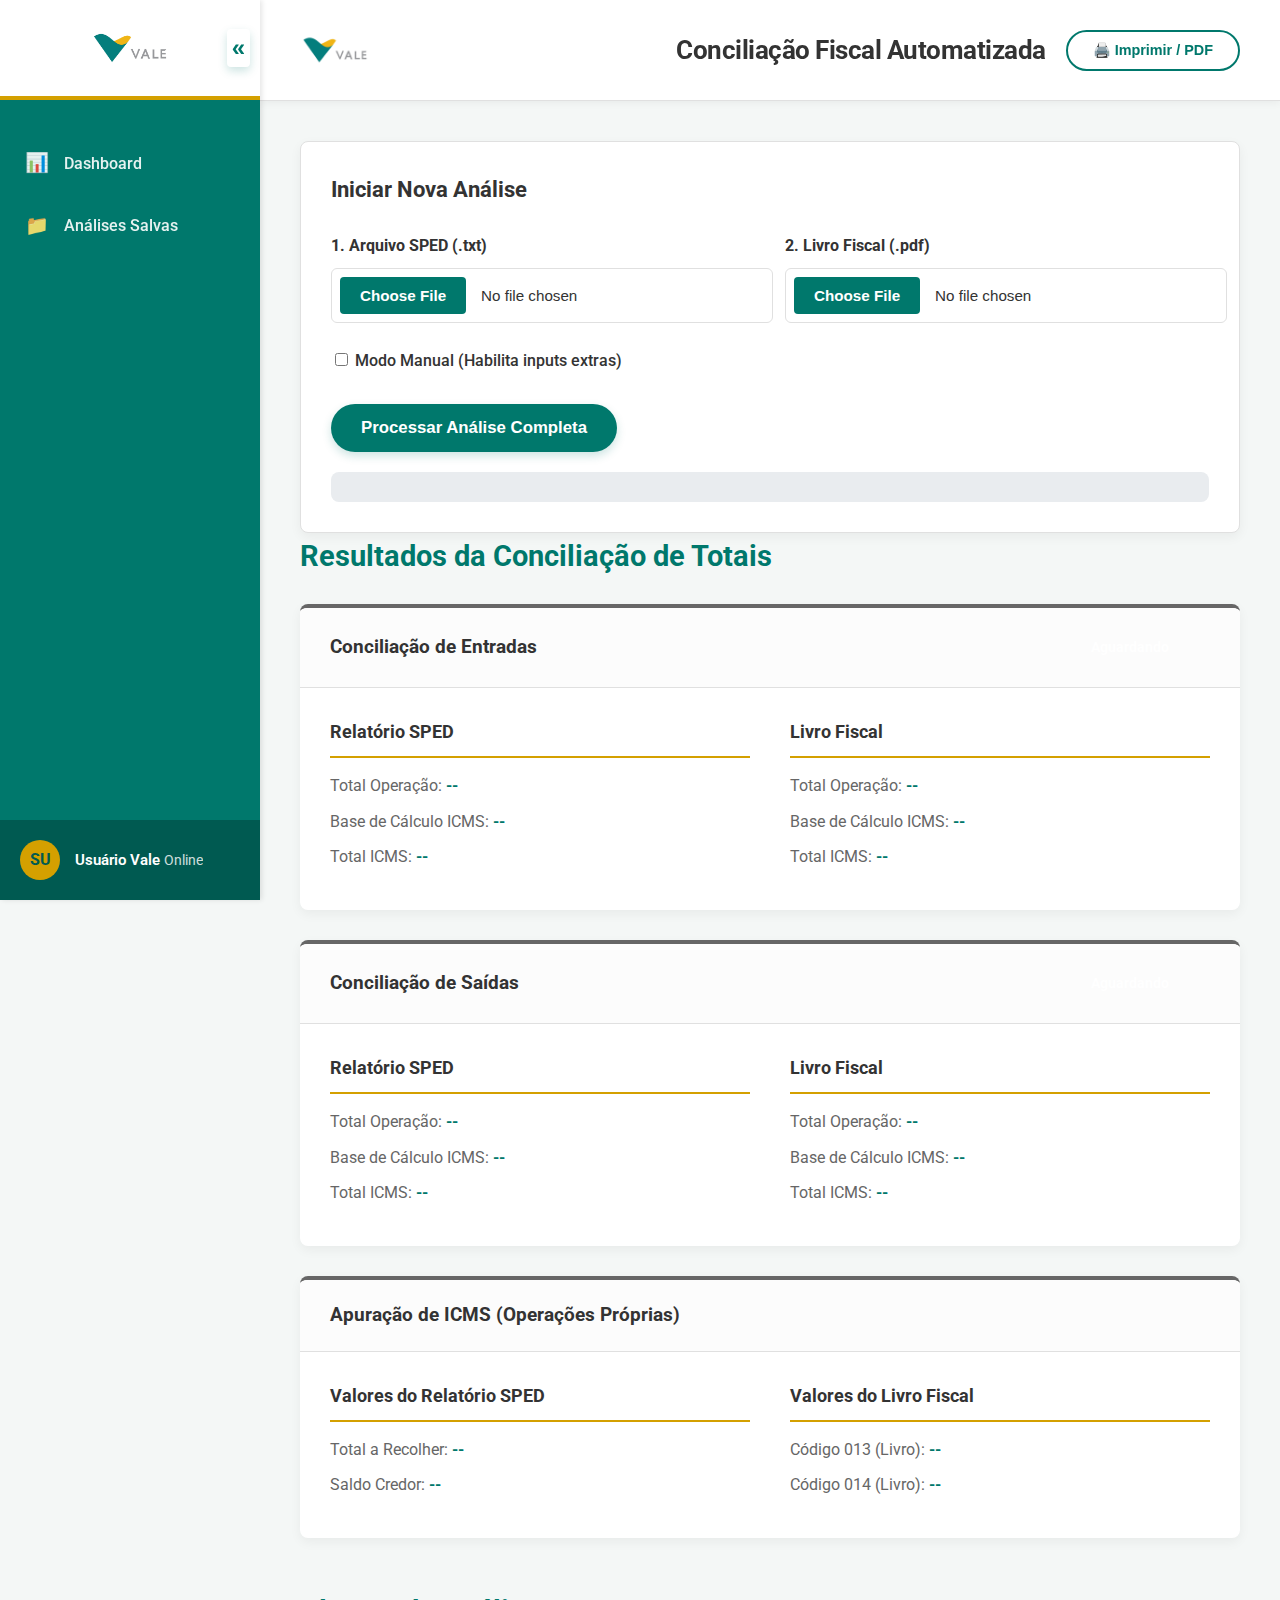
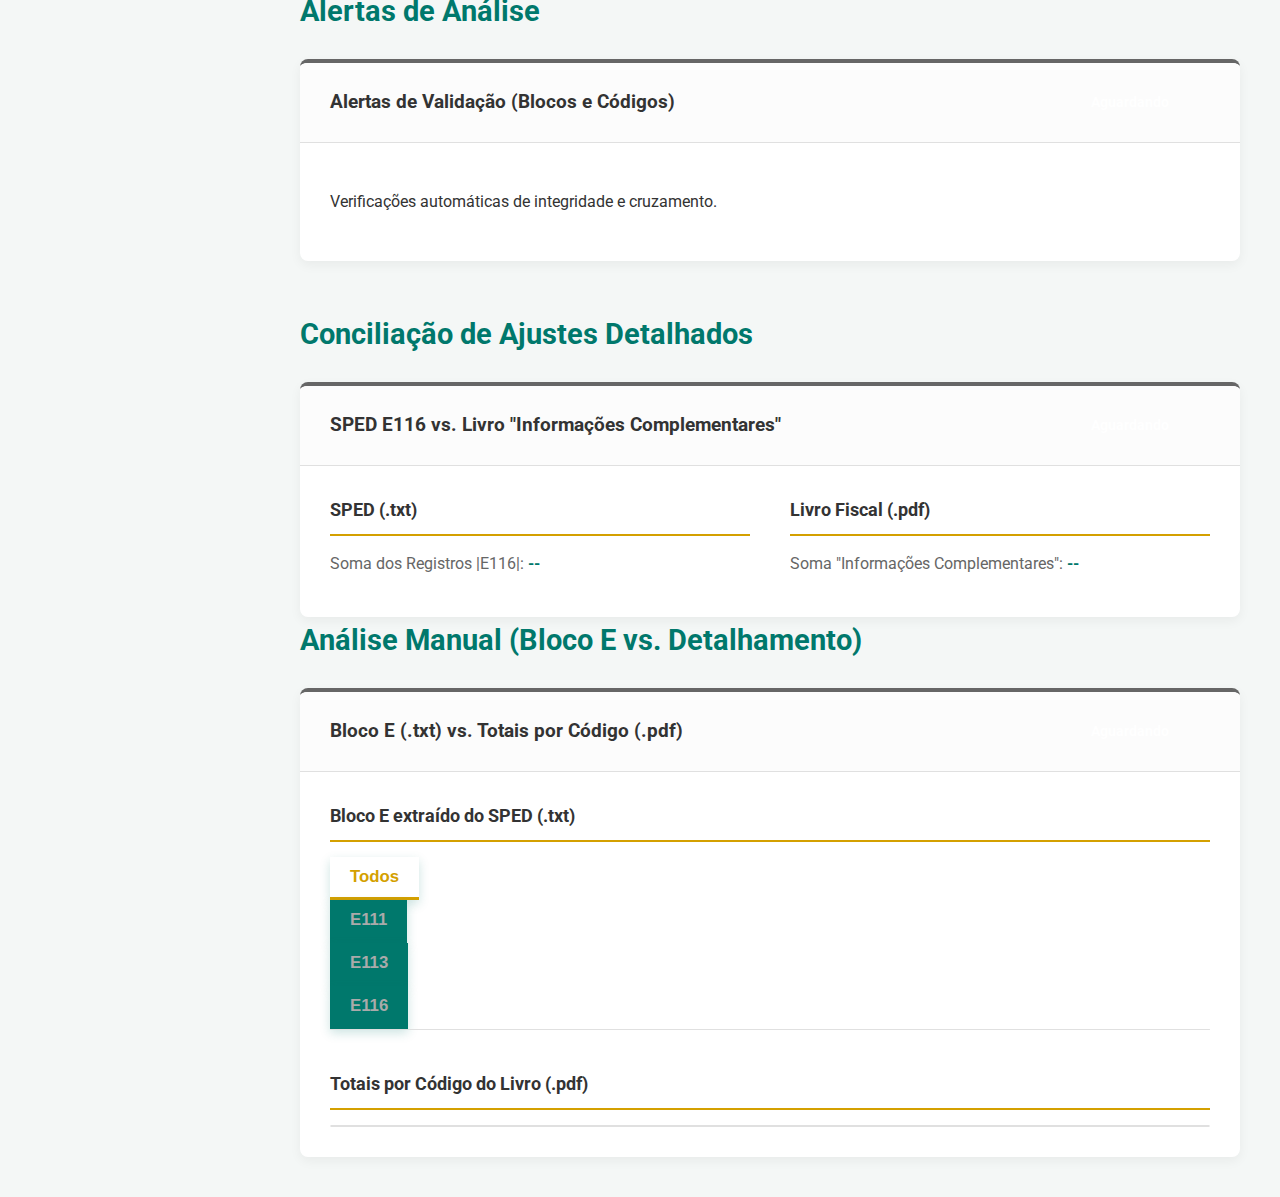
<file: frontend/index.html>
<!DOCTYPE html>
<html lang="pt-br">
<head>
    <meta charset="UTF-8">
    <meta name="viewport" content="width=device-width, initial-scale=1.0">
    <title>Conciliador SPED - Vale</title>
    <link rel="icon" href="assets/logo-vale.png" type="image/png">
    
    <link rel="preconnect" href="https://fonts.googleapis.com">
    <link rel="preconnect" href="https://fonts.gstatic.com" crossorigin>
    <link href="https://fonts.googleapis.com/css2?family=Roboto:wght@400;500;700&family=Roboto+Mono:wght@400;700&display=swap" rel="stylesheet">
    
    <link rel="stylesheet" href="style.css">
</head>
<body>

    <nav class="sidebar">
        <div class="sidebar-header">
            <img src="assets/logo-vale.png" alt="Vale" class="logo-sidebar">
            <button id="btn-collapse" title="Recolher Menu">
                <span class="arrow-icon">«</span>
            </button>
        </div>
        
        <ul class="sidebar-menu">
            <li>
                <a href="#" id="btn-nav-dashboard">
                    <span class="sidebar-icon">📊</span> 
                    <span class="link-text">Dashboard</span>
                </a>
            </li>
            <li>
                <a href="#" id="btn-nav-historico">
                    <span class="sidebar-icon">📁</span> 
                    <span class="link-text">Análises Salvas</span>
                </a>
            </li>
        </ul>
        <div class="sidebar-footer">
            <div class="profile-pic">SU</div>
            <div class="profile-info">
                <span class="profile-name">Usuário Vale</span>
                <span class="profile-status"><span class="online-dot"></span>Online</span>
            </div>
        </div>
    </nav>

    <div class="content-wrapper">
        <header class="top-bar">
            <div class="header-left">
                <button id="menu-toggle-btn">
                    <span></span><span></span><span></span>
                </button>
                <img src="assets/logo-vale.png" alt="Vale" class="logo-top-bar">
            </div>
            
            <div style="display: flex; align-items: center; gap: 20px;">
                <span class="top-bar-title">Conciliação Fiscal Automatizada</span>
                <button id="btn-imprimir" style="padding: 10px 25px; font-size: 0.9rem; background-color: #ffffff; color: var(--primary-green); border: 2px solid var(--primary-green); box-shadow: none;">
                    🖨️ Imprimir / PDF
                </button>
            </div>
        </header>
        
        <main class="content">
            
            <div id="view-dashboard">
                <div class="card card-upload card-largo">
                    <h2>Iniciar Nova Análise</h2>
                    <div id="upload-area">
                        <div class="form-row">
                            <div class="form-group">
                                <label for="file_sped">1. Arquivo SPED (.txt)</label>
                                <input type="file" id="file_sped" name="file_sped" accept=".txt" required>
                            </div>
                            <div class="form-group">
                                <label for="file_livro">2. Livro Fiscal (.pdf)</label>
                                <input type="file" id="file_livro" name="file_livro" accept=".pdf" required>
                            </div>
                        </div>

                        <div class="checkbox-wrapper">
                            <input type="checkbox" id="manual-mode-checkbox">
                            <label for="manual-mode-checkbox">Modo Manual (Habilita inputs extras)</label>
                        </div>

                        <div id="manual-upload-area" class="hidden">
                             <p style="color:#666; font-size:0.9rem;">(Funcionalidade futura: upload separado de Entradas/Saídas/Apuração)</p>
                        </div>

                        <div class="button-row">
                            <button type="button" id="btn-processar-tudo">
                                <span id="btn-text-processar">Processar Análise Completa</span>
                                <div id="loader-processar" class="loader hidden"></div>
                            </button>
                        </div>
                        <div id="status-message-geral" class="status" aria-live="polite"></div>
                    </div>
                </div>

                <div id="area-resultados-compartilhada">
                    <h2>Resultados da Conciliação de Totais</h2>
                    <div class="dashboard-grid">
                        <div id="card-entradas" class="card-resultado card-largo aguardando">
                            <div class="card-header">
                                <h3>Conciliação de Entradas</h3>
                                <div id="resultado-entradas" class="status-box">Aguardando</div>
                            </div>
                            <div class="card-body card-body-apuracao">
                                <div class="coluna">
                                    <h4>Relatório SPED</h4>
                                    <p>Total Operação: <span id="sped-e-total">--</span></p>
                                    <p>Base de Cálculo ICMS: <span id="sped-e-bc">--</span></p>
                                    <p>Total ICMS: <span id="sped-e-icms">--</span></p>
                                </div>
                                <div class="coluna">
                                    <h4>Livro Fiscal</h4>
                                    <p>Total Operação: <span id="livro-e-total">--</span></p>
                                    <p>Base de Cálculo ICMS: <span id="livro-e-bc">--</span></p>
                                    <p>Total ICMS: <span id="livro-e-icms">--</span></p>
                                </div>
                            </div>
                        </div>

                        <div id="card-saidas" class="card-resultado card-largo aguardando">
                              <div class="card-header">
                                <h3>Conciliação de Saídas</h3>
                                <div id="resultado-saidas" class="status-box">Aguardando</div>
                            </div>
                            <div class="card-body card-body-apuracao">
                                <div class="coluna">
                                    <h4>Relatório SPED</h4>
                                    <p>Total Operação: <span id="sped-s-total">--</span></p>
                                    <p>Base de Cálculo ICMS: <span id="sped-s-bc">--</span></p>
                                    <p>Total ICMS: <span id="sped-s-icms">--</span></p>
                                </div>
                                <div class="coluna">
                                    <h4>Livro Fiscal</h4>
                                    <p>Total Operação: <span id="livro-s-total">--</span></p>
                                    <p>Base de Cálculo ICMS: <span id="livro-s-bc">--</span></p>
                                    <p>Total ICMS: <span id="livro-s-icms">--</span></p>
                                </div>
                            </div>
                        </div>
                        
                        <div id="card-apuracao" class="card-resultado card-largo aguardando">
                            <div class="card-header"><h3>Apuração de ICMS (Operações Próprias)</h3></div>
                            <div class="card-body card-body-apuracao">
                                <div class="coluna">
                                    <h4>Valores do Relatório SPED</h4>
                                    <p>Total a Recolher: <span id="sped-a1">--</span></p>
                                    <p>Saldo Credor: <span id="sped-a2">--</span></p>
                                </div>
                                <div class="coluna">
                                    <h4>Valores do Livro Fiscal</h4>
                                    <p>Código 013 (Livro): <span id="livro-a1">--</span></p>
                                    <p>Código 014 (Livro): <span id="livro-a2">--</span></p>
                                </div>
                            </div>
                        </div>
                    </div>

                    <h2>Alertas de Análise</h2>
                    <div class="dashboard-grid">
                          <div id="card-alertas" class="card-resultado card-largo aguardando">
                            <div class="card-header">
                                <h3>Alertas de Validação (Blocos e Códigos)</h3>
                                <div id="status-alertas" class="status-box">Aguardando</div>
                            </div>
                            <div class="card-body">
                                <p>Verificações automáticas de integridade e cruzamento.</p>
                                <ul id="lista-alertas-codigos"></ul>
                            </div>
                        </div>
                    </div>
                    
                    <h2>Conciliação de Ajustes Detalhados</h2>
                    <div class="dashboard-grid">
                        <div id="card-detalhe-e116" class="card-resultado card-largo aguardando">
                            <div class="card-header">
                                <h3>SPED E116 vs. Livro "Informações Complementares"</h3>
                                <div id="status-detalhe-e116" class="status-box">Aguardando</div>
                            </div>
                            <div class="card-body card-body-apuracao">
                                 <div class="coluna">
                                    <h4>SPED (.txt)</h4>
                                    <p>Soma dos Registros |E116|: <span id="sped-e116-soma">--</span></p>
                                </div>
                               <div class="coluna">
                                    <h4>Livro Fiscal (.pdf)</h4>
                                    <p>Soma "Informações Complementares": <span id="livro-infcomp-soma">--</span></p>
                                </div>
                            </div>
                        </div>
                    </div>

                    <div id="card-e110-destaque" class="card-resultado card-largo aguardando hidden" style="margin-top: 50px; margin-bottom: 40px;">
                        <div class="card-header">
                            <h3>Resumo da Apuração do ICMS (Registro E110)</h3>
                            <div id="status-e110" class="status-box">Calculado</div>
                        </div>
                        <div class="card-body">
                            <div class="grid-e110">
                                <div class="grupo-e110">
                                    <h4 class="titulo-grupo-e110">Débitos e Saídas</h4>
                                    <div class="item-e110"><span class="label">Total dos Débitos:</span><span class="valor valor-debito" id="e110-vl-tot-debitos">--</span></div>
                                    <div class="item-e110"><span class="label">Ajustes a Débito:</span><span class="valor" id="e110-vl-aj-debitos">--</span></div>
                                    <div class="item-e110"><span class="label">Total Aj. Débito:</span><span class="valor" id="e110-vl-tot-aj-debitos">--</span></div>
                                    <div class="item-e110"><span class="label">Estorno de Créditos:</span><span class="valor" id="e110-vl-estornos-cred">--</span></div>
                                </div>

                                <div class="grupo-e110">
                                    <h4 class="titulo-grupo-e110">Créditos e Entradas</h4>
                                    <div class="item-e110"><span class="label">Total dos Créditos:</span><span class="valor valor-credito" id="e110-vl-tot-creditos">--</span></div>
                                    <div class="item-e110"><span class="label">Ajustes a Crédito:</span><span class="valor" id="e110-vl-aj-creditos">--</span></div>
                                    <div class="item-e110"><span class="label">Total Aj. Crédito:</span><span class="valor" id="e110-vl-tot-aj-creditos">--</span></div>
                                    <div class="item-e110"><span class="label">Estorno de Débitos:</span><span class="valor" id="e110-vl-estornos-deb">--</span></div>
                                    <div class="item-e110"><span class="label">Saldo Credor Anterior:</span><span class="valor" id="e110-vl-sld-anterior">--</span></div>
                                </div>

                                <div class="grupo-e110 destaque-final">
                                    <h4 class="titulo-grupo-e110">Resultado da Apuração</h4>
                                    <div class="item-e110"><span class="label">Saldo Devedor (A Pagar):</span><span class="valor valor-pagar" id="e110-vl-sld-devedor">--</span></div>
                                    <div class="item-e110"><span class="label">Deduções:</span><span class="valor" id="e110-vl-deducoes">--</span></div>
                                    <div class="item-e110 big-total"><span class="label">ICMS a Recolher:</span><span class="valor" id="e110-vl-recolher">--</span></div>
                                    <div class="item-e110 big-total-cred"><span class="label">Saldo a Transportar:</span><span class="valor" id="e110-vl-sld-transportar">--</span></div>
                                    <div class="item-e110" style="margin-top: 10px; border-top: 1px dashed #ccc; padding-top: 10px;"><span class="label">Extra Apuração:</span><span class="valor" id="e110-vl-extra">--</span></div>
                                </div>
                            </div>
                        </div>
                    </div>
                </div>

                <h2>Análise Manual (Bloco E vs. Detalhamento)</h2>
                <div class="dashboard-grid">
                    <div id="card-detalhamento" class="card-resultado card-largo aguardando">
                        <div class="card-header">
                            <h3>Bloco E (.txt) vs. Totais por Código (.pdf)</h3>
                            <div id="status-detalhamento" class="status-box">Aguardando</div>
                        </div>
                        <div class="card-body card-body-detalhamento">
                            <div class="coluna-detalhe">
                                <h4>Bloco E extraído do SPED (.txt)</h4>
                                <div class="bloco-e-filtros" id="bloco-e-filtros">
                                    <button class="filtro-btn active" data-filtro="todos">Todos</button>
                                    <button class="filtro-btn" data-filtro="reg-e111">E111</button>
                                    <button class="filtro-btn" data-filtro="reg-e113">E113</button>
                                    <button class="filtro-btn" data-filtro="reg-e116">E116</button>
                                </div>
                                <div class="tabela-container" id="bloco-e-table-wrapper">
                                    <table id="bloco-e-table"><tbody id="bloco-e-table-body"></tbody></table>
                                </div>
                            </div>
                            <div class="coluna-detalhe">
                                <h4>Totais por Código do Livro (.pdf)</h4>
                                 <div class="tabela-container">
                                    <table id="detalhamento-table"><tbody id="detalhamento-table-body"></tbody></table>
                                </div>
                            </div>
                        </div>
                    </div>
                </div>
            </div> 

            <div id="view-historico" class="hidden">
                <div class="card card-largo">
                    <h2>Histórico de Análises Salvas</h2>
                    <p>Clique em uma análise para carregar os resultados.</p>
                    <div class="tabela-container">
                        <table id="tabela-historico">
                            <thead>
                                <tr><th>Data / Hora</th><th>Arquivo</th><th>Status Geral</th><th>Ação</th></tr>
                            </thead>
                            <tbody id="tabela-historico-body"></tbody>
                        </table>
                    </div>
                </div>
            </div>

        </main>
    </div> 

    <script src="app.js"></script>
</body>
</html>
</file>
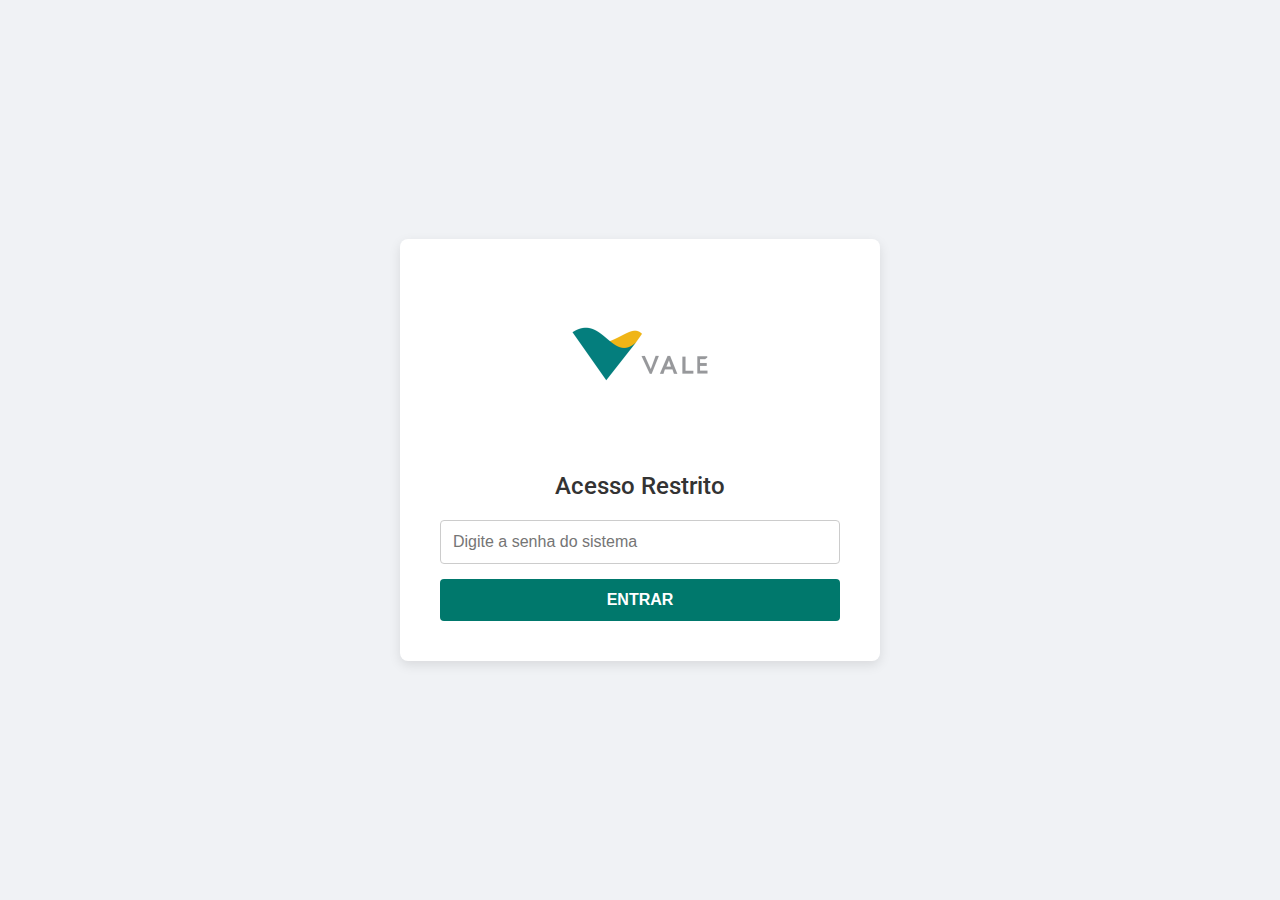
<file: frontend/login.html>
<!DOCTYPE html>
<html lang="pt-br">
<head>
    <meta charset="UTF-8">
    <meta name="viewport" content="width=device-width, initial-scale=1.0">
    <title>Login - Conciliador Vale</title>
    <link href="https://fonts.googleapis.com/css2?family=Roboto:wght@400;500;700&display=swap" rel="stylesheet">
    <style>
        body { margin:0; padding:0; background:#f0f2f5; font-family:'Roboto', sans-serif; display:flex; justify-content:center; align-items:center; height:100vh; }
        .login-card { background:white; padding:40px; border-radius:8px; box-shadow:0 4px 12px rgba(0,0,0,0.1); width:100%; max-width:400px; text-align:center; }
        .logo { max-width:150px; margin-bottom:20px; }
        h2 { color:#333; margin-bottom:20px; font-weight:500; }
        input { width:100%; padding:12px; margin-bottom:15px; border:1px solid #ccc; border-radius:4px; box-sizing:border-box; font-size:16px; }
        button { width:100%; padding:12px; background:#00786c; color:white; border:none; border-radius:4px; font-size:16px; cursor:pointer; font-weight:bold; transition:0.3s; }
        button:hover { background:#005c53; }
        .error { color:red; font-size:14px; margin-top:10px; display:none; }
    </style>
</head>
<body>
    <div class="login-card">
        <img src="assets/logo-vale.png" alt="Vale" class="logo">
        <h2>Acesso Restrito</h2>
        <input type="password" id="senha" placeholder="Digite a senha do sistema" onkeypress="handleEnter(event)">
        <button onclick="fazerLogin()">ENTRAR</button>
        <p class="error" id="msg-erro">Senha incorreta.</p>
    </div>

    <script>
        async function fazerLogin() {
            const senha = document.getElementById("senha").value;
            const btn = document.querySelector("button");
            const erro = document.getElementById("msg-erro");
            
            btn.disabled = true;
            btn.textContent = "Verificando...";
            erro.style.display = "none";

            try {
                const res = await fetch('/api/login', {
                    method: 'POST',
                    headers: {'Content-Type': 'application/json'},
                    body: JSON.stringify({senha: senha})
                });
                const data = await res.json();
                
                if(res.ok) {
                    window.location.reload(); // Recarrega para entrar no sistema
                } else {
                    erro.style.display = "block";
                    btn.disabled = false;
                    btn.textContent = "ENTRAR";
                }
            } catch(e) {
                alert("Erro de conexão");
                btn.disabled = false;
            }
        }
        function handleEnter(e) { if(e.key === "Enter") fazerLogin(); }
    </script>
</body>
</html>
</file>
<file: frontend/style.css>
/* --- RAÍZ DE CORES E FONTES --- */
:root {
    /* Paleta de Cores Vale */
    --primary-green: #00786c;
    --primary-green-dark: #005a51;
    --accent-yellow: #d4a000;
    --bg-light: #ffffff;
    --bg-off-white: #f4f7f6;
    --text-dark: #333333;
    --text-light: #ffffff;
    --text-grey: #666666;
    --border-color: #e0e0e0;

    /* Cores de Status */
    --success-color: #28a745;
    --warning-color: #ffc107;
    --danger-color: #dc3545;

    /* Layout */
    --sidebar-width: 260px;
    --sidebar-width-collapsed: 70px;
    --top-bar-height: 100px;
    --card-radius: 8px;
}

body {
    font-family: 'Roboto', 'Segoe UI', -apple-system, BlinkMacSystemFont, system-ui, sans-serif;
    background-color: var(--bg-off-white);
    color: var(--text-dark);
    margin: 0;
    padding: 0;
    line-height: 1.6;
    transition: margin-left 0.3s ease-in-out;
}

/*  FIX PARA DESKTOP: BARRA LATERAL VISÍVEL  */
@media (min-width: 1024px) {
    .sidebar { transform: translateX(0) !important; }
    .content-wrapper { margin-left: var(--sidebar-width); }
    #menu-toggle-btn { display: none !important; }
}

/*  MENU LATERAL (Sidebar)  */
.sidebar {
    position: fixed; left: 0; top: 0; height: 100vh; width: var(--sidebar-width);
    background-color: var(--primary-green);
    box-shadow: 2px 0 5px rgba(0,0,0,0.1);
    transform: translateX(-100%); transition: width 0.3s ease-in-out, transform 0.3s ease-in-out;
    z-index: 1001; display: flex; flex-direction: column;
}
.sidebar.open { transform: translateX(0); }

.sidebar-header {
    padding: 10px; background-color: #ffffff; flex-shrink: 0;
    display: flex; align-items: center; justify-content: center; /* Centralizado por padrão */
    height: var(--top-bar-height); box-sizing: border-box;
    border-bottom: 4px solid var(--accent-yellow);
    position: relative; /* Para posicionar o botão */
}
.logo-sidebar { max-width: 90%; max-height: 80px; width: auto; height: auto; transition: opacity 0.2s; }

/* Botão Recolher Sidebar */
#btn-collapse {
    position: absolute;
    right: 10px;
    top: 50%;
    transform: translateY(-50%);
    background: transparent;
    border: none;
    color: var(--primary-green);
    font-size: 1.5rem;
    cursor: pointer;
    font-weight: bold;
    padding: 5px;
    border-radius: 4px;
    transition: background 0.2s;
    display: none; /* Só aparece no Desktop */
}
@media (min-width: 1024px) { #btn-collapse { display: block; } }
#btn-collapse:hover { background-color: #f0f0f0; }

/* ESTADOS RECOLHIDOS (COLLAPSED) */
body.sidebar-collapsed .sidebar { width: var(--sidebar-width-collapsed); }
body.sidebar-collapsed .content-wrapper { margin-left: var(--sidebar-width-collapsed); }

/* Esconder texto e logo no modo recolhido */
body.sidebar-collapsed .logo-sidebar { display: none; }
body.sidebar-collapsed .link-text { display: none; }
body.sidebar-collapsed .profile-info { display: none; }
body.sidebar-collapsed .profile-pic { margin-right: 0; }
body.sidebar-collapsed .sidebar-footer { justify-content: center; padding: 20px 0; }
body.sidebar-collapsed .sidebar-header { justify-content: center; }
body.sidebar-collapsed #btn-collapse { right: 50%; transform: translate(50%, -50%); top: 15px; } /* Botão sobe um pouco */
body.sidebar-collapsed .sidebar-menu li a { justify-content: center; padding: 15px; }
body.sidebar-collapsed .sidebar-icon { margin-right: 0; font-size: 1.4rem; }

/* UX: Cursor na Logo */
.logo-sidebar, .logo-top-bar { cursor: pointer; transition: transform 0.2s; }
.logo-sidebar:hover, .logo-top-bar:hover { transform: scale(1.05); }

.sidebar-menu { list-style: none; padding: 20px 10px; flex-grow: 1; overflow-y: auto; }
.sidebar-menu li a {
    display: flex; align-items: center; padding: 12px 15px;
    color: rgba(255, 255, 255, 0.9); text-decoration: none;
    border-radius: var(--card-radius); margin-bottom: 8px;
    transition: all 0.2s; font-weight: 500; white-space: nowrap; overflow: hidden;
}
.sidebar-menu li a:hover {
    background-color: rgba(255, 255, 255, 0.15); color: var(--text-light); font-weight: 700;
}
.sidebar-icon { margin-right: 15px; font-size: 1.2rem; min-width: 24px; text-align: center; }

.sidebar-footer {
    padding: 20px; background-color: var(--primary-green-dark);
    display: flex; align-items: center; flex-shrink: 0; color: var(--text-light); transition: all 0.3s;
}
.profile-pic {
    width: 40px; height: 40px; border-radius: 50%;
    background-color: var(--accent-yellow); color: var(--primary-green-dark);
    display: flex; align-items: center; justify-content: center;
    font-weight: 700; margin-right: 15px; flex-shrink: 0;
}
.profile-name { font-weight: 600; font-size: 0.95rem; }
.profile-status { font-size: 0.85rem; opacity: 0.8; }

/*  HEADER SUPERIOR (Top Bar)  */
.content-wrapper { transition: margin-left 0.3s ease-in-out; }

.top-bar {
    height: var(--top-bar-height); background-color: var(--bg-light);
    border-bottom: 1px solid var(--border-color); display: flex;
    align-items: center; justify-content: space-between; padding: 0 40px;
    position: sticky; top: 0; z-index: 999; box-shadow: 0 2px 8px rgba(0,0,0,0.05);
}

.header-left { display: flex; align-items: center; gap: 30px; }
.logo-top-bar { height: 70px; width: auto; display: block; }

#menu-toggle-btn {
    background: none; border: none; cursor: pointer; padding: 5px;
    display: flex; flex-direction: column; justify-content: space-around;
    width: 32px; height: 26px;
}
#menu-toggle-btn span { width: 100%; height: 4px; background-color: var(--primary-green); border-radius: 4px; }
.top-bar-title { font-size: 1.6rem; font-weight: 700; color: var(--text-dark); letter-spacing: -0.5px; }

/*  CONTEÚDO  */
.content { padding: 40px; max-width: 1600px; margin: 0 auto; }
h2 {
    font-weight: 700; color: var(--primary-green); font-size: 1.8rem;
    margin-bottom: 25px; margin-top: 50px;
}
h2:first-of-type { margin-top: 0; }

/*  CARDS  */
.card, .card-resultado {
    background-color: var(--bg-light); border-radius: var(--card-radius);
    padding: 30px; border: 1px solid var(--border-color);
    box-shadow: 0 4px 12px rgba(0,0,0,0.05); transition: transform 0.2s, box-shadow 0.2s;
}
.card:hover, .card-resultado:hover { box-shadow: 0 6px 16px rgba(0,0,0,0.08); }
.card-upload h2 { margin-top: 0; font-size: 1.4rem; color: var(--text-dark); }

/*  INPUTS  */
.form-row { display: flex; gap: 30px; margin-bottom: 25px; flex-wrap: wrap; }
.form-group { flex: 1; min-width: 300px; }
.form-group label { display: block; margin-bottom: 10px; font-weight: 700; color: var(--text-dark); }
.form-group input[type="file"] {
    font-size: 0.95rem; color: var(--text-dark); padding: 8px;
    border: 1px solid var(--border-color); border-radius: 6px; width: 100%;
    background-color: #ffffff; cursor: pointer; transition: border-color 0.2s;
}
.form-group input[type="file"]:hover { border-color: var(--primary-green); }
.form-group input[type="file"]::file-selector-button {
    background-color: var(--primary-green); color: #ffffff; padding: 10px 20px;
    border: none; border-radius: 4px; font-weight: 600; margin-right: 15px;
    cursor: pointer; transition: background-color 0.2s;
}
.form-group input[type="file"]::file-selector-button:hover { background-color: var(--primary-green-dark); }

/* --- BOTÕES --- */
.button-row { display: flex; gap: 20px; margin-top: 30px; }
button {
    background-color: var(--primary-green); color: var(--text-light);
    padding: 14px 30px; border: none; border-radius: 50px;
    font-size: 1.05rem; font-weight: 700; cursor: pointer;
    transition: background-color 0.2s, transform 0.1s;
    display: flex; align-items: center; justify-content: center;
    box-shadow: 0 4px 10px rgba(0, 120, 108, 0.2);
}
button:hover { background-color: var(--primary-green-dark); transform: translateY(-2px); }
button:disabled { background-color: #a0a0a0; cursor: not-allowed; box-shadow: none; }
#btn-imprimir { font-weight: 600; box-shadow: 0 2px 5px rgba(0,0,0,0.1); }
#btn-imprimir:hover { background-color: #f0f0f0; color: var(--primary-green-dark); }

.toggle-wrapper { margin-top: 30px; margin-bottom: 30px; display: flex; justify-content: center; }
.btn-toggle {
    background-color: #ffffff; color: var(--primary-green); border: 2px solid var(--primary-green);
    border-radius: 50px; padding: 12px 35px; font-size: 1rem; font-weight: 700;
    cursor: pointer; transition: all 0.2s ease-in-out;
    box-shadow: 0 2px 5px rgba(0,0,0,0.05); text-transform: uppercase; letter-spacing: 0.5px;
}
.btn-toggle:hover {
    background-color: var(--primary-green); color: #ffffff;
    transform: translateY(-2px); box-shadow: 0 4px 10px rgba(0, 120, 108, 0.2);
}

/* --- GRID E LAYOUT --- */
.dashboard-grid { display: grid; grid-template-columns: repeat(auto-fit, minmax(500px, 1fr)); gap: 30px; }
.card-largo { grid-column: 1 / -1; }

.card-resultado {
    padding: 0; border: none; border-top: 4px solid var(--primary-green);
    overflow: hidden; display: flex; flex-direction: column;
}
.card-resultado.ok { border-top-color: var(--success-color); }
.card-resultado.divergente { border-top-color: var(--warning-color); }
.card-resultado.aguardando { border-top-color: var(--text-grey); }

.card-header {
    display: flex; justify-content: space-between; align-items: center;
    padding: 20px 30px; background-color: #fcfcfc; border-bottom: 1px solid var(--border-color);
}
.card-header h3 { margin: 0; font-size: 1.2rem; font-weight: 700; color: var(--text-dark); }
.card-body { padding: 30px; flex-grow: 1; }
.card-body-apuracao { display: flex; flex-direction: row; gap: 40px; }
.card-body-detalhamento { display: flex; flex-direction: column; gap: 40px; }

.coluna, .coluna-detalhe { flex: 1; }
.coluna h4, .coluna-detalhe h4 {
    margin-top: 0; color: var(--text-dark); font-weight: 700; font-size: 1.1rem;
    margin-bottom: 15px; padding-bottom: 10px; border-bottom: 2px solid var(--accent-yellow); display: block;
}
.coluna p { margin: 10px 0; font-size: 1rem; color: var(--text-grey); }
.coluna span { font-weight: 700; color: var(--primary-green); }

.coluna-status {
    flex-basis: 150px; flex-grow: 0; flex-shrink: 0; display: flex; flex-direction: column;
    align-items: flex-end; justify-content: flex-start; padding-top: 50px;
}
.status-box {
    font-weight: 700; padding: 8px 20px; border-radius: 50px; text-align: center;
    font-size: 0.9rem; color: var(--text-light); min-width: 120px;
}
.status-box.ok { background-color: var(--success-color); }
.status-box.ok::before { content: '✓ '; }
.status-box.divergente { background-color: var(--warning-color); color: #212529; }
.status-box.divergente::before { content: '! '; }
.status-box.aguardando { background-color: var(--text-grey); }
.status-box-mini {
    font-weight: 600; padding: 6px 15px; border-radius: 50px; text-align: center;
    font-size: 0.85rem; color: var(--text-light); margin-bottom: 12px; display: inline-block; width: 100%;
}
.status-box-mini.ok { background-color: var(--success-color); }
.status-box-mini.divergente { background-color: var(--warning-color); color: #212529; }
.status-box-mini.aguardando { background-color: var(--text-grey); }

/* --- TABELAS GERAIS --- */
.tabela-container {
    border: 1px solid var(--border-color); border-radius: var(--card-radius);
    overflow: hidden; background-color: var(--bg-light);
}
table { width: 100%; border-collapse: collapse; }
th, td { padding: 14px 20px; text-align: left; border-bottom: 1px solid var(--border-color); font-size: 0.95rem; }
th { background-color: #f8f9fa; font-weight: 600; color: var(--text-dark); }

/* CORREÇÃO DO ALINHAMENTO DO DETALHAMENTO PDF (TOTAL vs VALORES) */
#detalhamento-table th:last-child, 
#detalhamento-table td:last-child {
    text-align: right !important; 
    padding-right: 20px !important; 
}
#detalhamento-table td.valor-monetario {
    font-weight: 700;
    color: #000;
}



#bloco-e-table-wrapper {
    background-color: #ffffff;
    border: 1px solid var(--border-color);
    border-radius: 0 0 8px 8px; border-top: none;
    overflow-x: auto; overflow-y: auto; max-height: 500px;
    display: block;
}

#bloco-e-table {
    font-family: 'Roboto Mono', 'Consolas', monospace; 
    font-size: 11px !important; width: 100%; white-space: nowrap; border-collapse: collapse; 
}

#bloco-e-table th {
    background-color: #e9ecef; color: #333; font-weight: 700; border-bottom: 2px solid #ccc;
    position: sticky; top: 0; z-index: 5;
    font-size: 11px !important; padding: 6px 4px !important; line-height: 1 !important;
}

#bloco-e-table td {
    font-size: 11px !important; line-height: 1.1 !important; padding: 3px 5px !important;
    border-bottom: 1px solid #e0e0e0; border-right: 1px solid #f0f0f0;
    color: #444; vertical-align: middle; height: auto !important;         
}

#bloco-e-table td:first-child {
    font-weight: 700; width: 50px; text-align: center;
    background-color: #f8f9fa; border-right: 1px solid #dcdcdc;
}

#bloco-e-table tr:hover td { background-color: #fff3cd !important; color: #000; }

/* Cores e Indentação */
#bloco-e-table tr.reg-e110 td:first-child { color: #d4a000; border-left: 4px solid #d4a000; }
#bloco-e-table tr.reg-e110 { background-color: rgba(212, 160, 0, 0.05); }

#bloco-e-table tr.reg-e111 td:first-child { color: #0078d4; border-left: 4px solid #0078d4; }

#bloco-e-table tr.reg-e113 td { font-size: 10px !important; color: #666; }
#bloco-e-table tr.reg-e113 td:first-child {
    padding-left: 20px !important; border-left: 3px solid #ccc !important;
    font-weight: normal; text-align: left !important;
}

#bloco-e-table tr.reg-e116 td:first-child { color: #9b59b6; border-left: 4px solid #9b59b6; }

/* Destaque Dinheiro (NEGRITO) */
#bloco-e-table td.valor-monetario { 
    text-align: right; font-weight: 700 !important; color: #000 !important;
}



/*  DESTAQUE E110 (CARD GRID)  */
.grid-e110 { display: grid; grid-template-columns: repeat(auto-fit, minmax(300px, 1fr)); gap: 30px; }

.grupo-e110 {
    background-color: #ffffff; padding: 20px; border-radius: 8px;
    border: 1px solid #eee; box-shadow: 0 2px 5px rgba(0,0,0,0.02);
}

.titulo-grupo-e110 {
    margin-top: 0; color: var(--primary-green); border-bottom: 2px solid var(--accent-yellow);
    padding-bottom: 10px; margin-bottom: 20px; font-size: 1.1rem;
}

.item-e110 { display: flex; justify-content: space-between; align-items: center; padding: 8px 0; border-bottom: 1px dashed #eee; }
.item-e110 .label { color: #666; font-weight: 500; font-size: 0.95rem; }
.item-e110 .valor { font-weight: 700; font-size: 1rem; color: #333; }

/* Cores Semânticas E110 */
.valor-debito { color: #d32f2f !important; }
.valor-credito { color: #28a745 !important; }
.valor-pagar { color: #d32f2f !important; }

.grupo-e110.destaque-final { background-color: #fcfcfc; border: 1px solid #e0e0e0; }

.item-e110.big-total, .item-e110.big-total-cred {
    margin-top: 15px; padding-top: 15px; border-top: 2px solid #ddd; border-bottom: none;
}
.item-e110.big-total .label { font-size: 1.1rem; font-weight: 700; color: #333; }
.item-e110.big-total .valor { font-size: 1.3rem; color: #d32f2f; }
.item-e110.big-total-cred .label { font-size: 1.1rem; font-weight: 700; color: #333; }
.item-e110.big-total-cred .valor { font-size: 1.3rem; color: #0078d4; }

/*  OUTROS  */
#tabela-historico th { background-color: var(--primary-green); color: #ffffff; }
.btn-carregar-hist {
    background-color: var(--primary-green); color: white; border: none; border-radius: 4px;
    cursor: pointer; transition: background 0.2s; font-weight: 600;
}
.btn-carregar-hist:hover { background-color: var(--primary-green-dark); }

#lista-alertas-codigos { padding-left: 0; list-style: none; }
#lista-alertas-codigos li { padding: 10px 15px; margin-bottom: 10px; border-radius: var(--card-radius); font-weight: 500; display: flex; align-items: center; }
#card-alertas.divergente #lista-alertas-codigos li { background-color: rgba(255, 193, 7, 0.1); color: #856404; border-left: 4px solid var(--warning-color); }
#card-alertas.divergente #lista-alertas-codigos li::before { content: '⚠️'; margin-right: 10px; }
#card-alertas.ok #lista-alertas-codigos li { background-color: rgba(40, 167, 69, 0.1); color: var(--success-color); border-left: 4px solid var(--success-color); }
#card-alertas.ok #lista-alertas-codigos li::before { content: '✓'; margin-right: 10px; }

.checkbox-wrapper label, .checkbox-grid label { font-weight: 500; color: var(--text-dark); }
.bloco-e-filtros .filtro-btn { color: #aaaaaa; font-weight: 600; border-bottom: 3px solid transparent; border-radius: 0; padding: 10px 20px; }
.bloco-e-filtros .filtro-btn:hover, .bloco-e-filtros .filtro-btn.active { color: var(--accent-yellow); background: none; }
.bloco-e-filtros .filtro-btn.active { border-bottom-color: var(--accent-yellow); }
.status { margin-top: 20px; padding: 15px; border-radius: var(--card-radius); font-weight: 500; background-color: #e9ecef; color: var(--text-dark); text-align: center; }
.loader { border-color: rgba(255, 255, 255, 0.4); border-top-color: var(--text-light); }
.hidden { display: none !important; }

/*  PRINT  */
@media print {
    .sidebar, #menu-toggle-btn, .card-upload, .toggle-wrapper, #btn-imprimir,
    .button-row, .btn-toggle, .bloco-e-filtros, #card-extracao-avancada { display: none !important; }
    .content-wrapper { margin-left: 0 !important; width: 100% !important; padding: 0 !important; }
    .content { padding: 0 !important; max-width: 100% !important; }
    .card, .card-resultado { box-shadow: none !important; border: 1px solid #ccc !important; break-inside: avoid; margin-bottom: 20px; }
    body { background-color: #fff !important; color: #000 !important; }
    .tabela-container { height: auto !important; overflow: visible !important; border: 1px solid #000; }
    #bloco-e-table-wrapper { background-color: #fff !important; color: #000 !important; border: 1px solid #000; max-height: none !important; overflow: visible !important; }
    #bloco-e-table th, #bloco-e-table td { color: #000 !important; border-color: #000 !important; }
    #bloco-e-table tr.reg-e110 td, #bloco-e-table tr.reg-e116 td { color: #000 !important; font-weight: bold; }
    #bloco-e-table td.valor-monetario { color: #000 !important; }
    .top-bar { position: static !important; height: auto !important; border-bottom: 2px solid #00786c !important; }
    @page { margin: 1cm; size: landscape; }
}
/*  TOOLTIP  */
[data-tooltip] { position: relative; cursor: help; }
[data-tooltip]:hover::after {
    content: attr(data-tooltip); position: absolute; bottom: 100%; left: 50%;
    transform: translateX(-50%); background-color: #333; color: #fff;
    padding: 6px 10px; border-radius: 4px; font-size: 0.8rem;
    white-space: nowrap; z-index: 1000; box-shadow: 0 2px 5px rgba(0,0,0,0.2); pointer-events: none;

}
</file>
